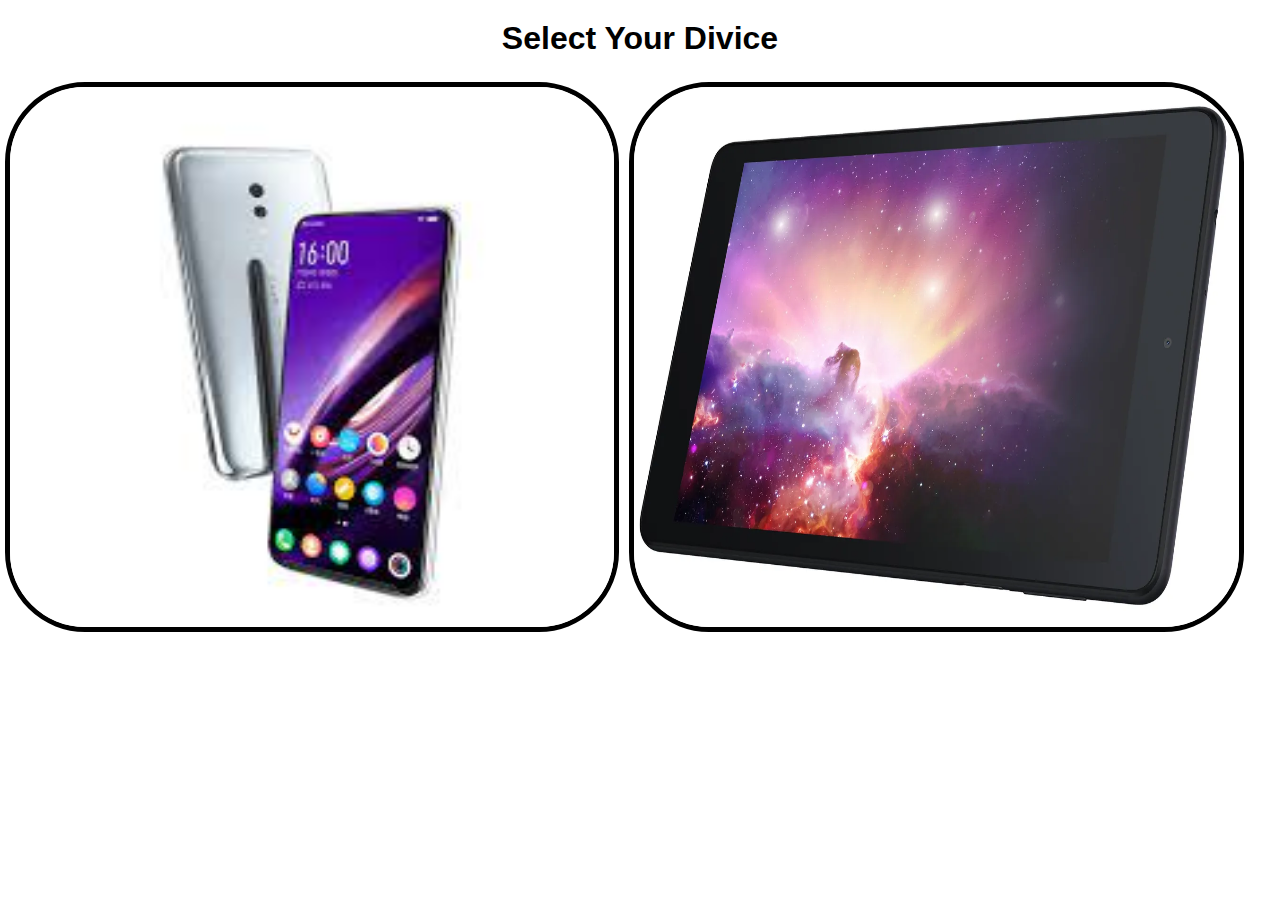
<file: index.html>
<!DOCTYPE html>
<html>
<head>
	<meta charset="utf-8">
	<meta name="viewport" content="width=device-width, initial-scale=1">
	<title>My Android</title>
	<link rel="stylesheet" type="text/css" href="style.css">
</head>
<body>
	<h1>Select Your Divice</h1>
<div class="phone">
	<a href="mobile.html" target="blank"><img src="img\mobile.png"></a></div>
	<div class="tab">
		<a href="tab.html" target="blank"><img src="img\tab.png"></a>
	</div>
</body>
</html>
</file>
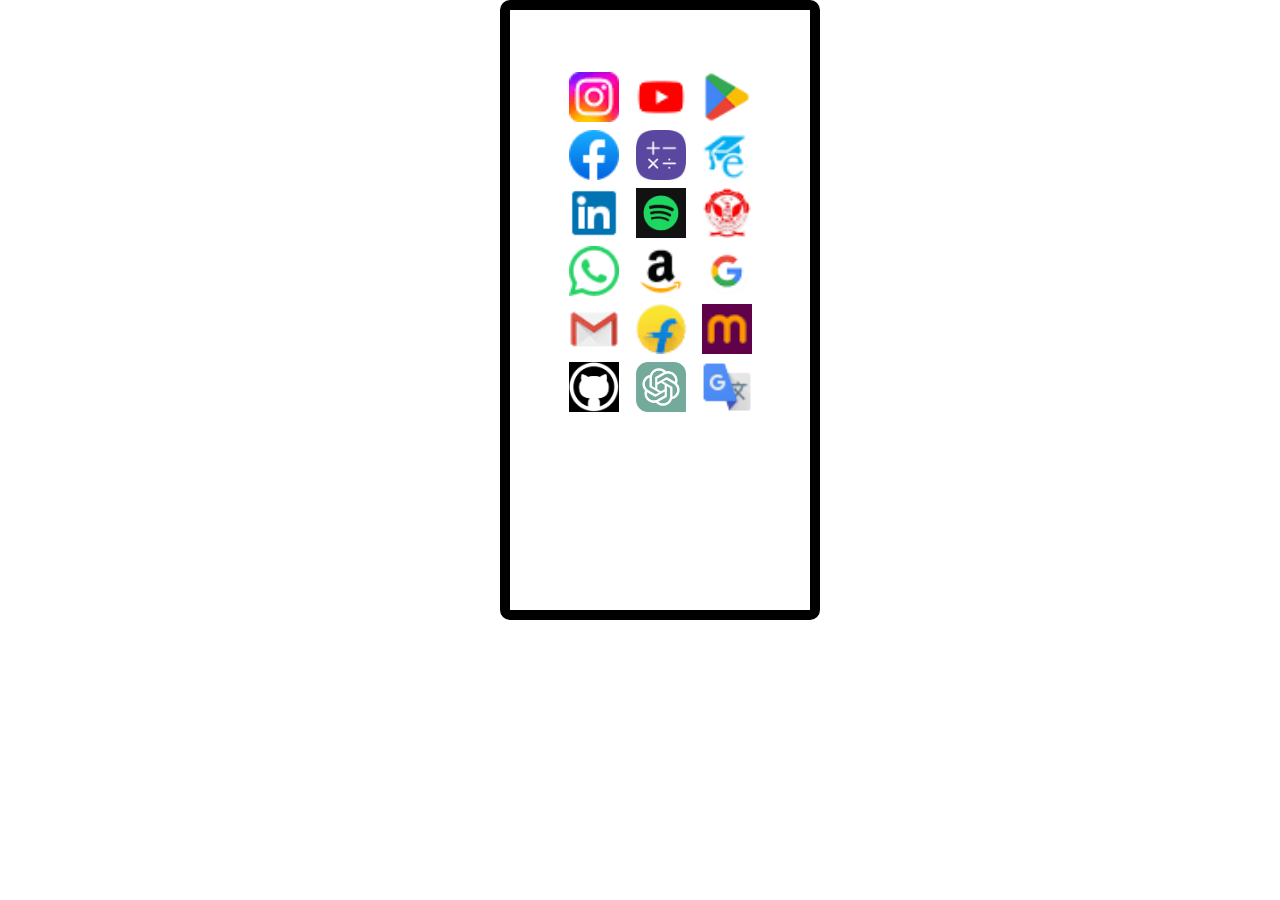
<file: mobile.html>
<!DOCTYPE html>
<html>
<head>
	<meta charset="utf-8">
	<meta name="viewport" content="width=device-width, initial-scale=1">
	<title>My Mobile</title>
	<link rel="stylesheet" type="text/css" href="mobile.css">
</head>
<body>
	<div class="parent">
		<div class="img1">
			<a href="https://www.instagram.com/" target="blank"><img src="img\instagram.png"></a><br>
			<a href="https://www.facebook.com/login/" target="blank"><img src="img\facebook.png"></a><br>
			<a href="https://in.linkedin.com/" target="blank"><img src="img\linkedin.png"></a><br>
			<a href="https://web.whatsapp.com/" target="blank"><img src="img\whatsaap.png"></a><br>
			<a href="https://mail.google.com/" target="blank"><img src="img\gmail.png"></a><br>
			<a href="https://github.com/" target="blank"><img src="img\git.png"></a><br>
		</div>
		<div class="img2">
			<a href="https://www.youtube.com/" target="blank"><img src="img\youtube.png"></a>
			<a href="calculator\calc.html" target="blank"><img src="img\calculator.png"></a>
			<a href="https://open.spotify.com/" target="blank"><img src="img\spotify.png"></a>
			<a href="https://www.amazon.in/" target="blank"><img src="img\amazon.png"></a>
			<a href="https://www.flipkart.com/" target="blank"><img src="img\flipcard.png"></a>
			<a href="https://chat.openai.com/" target="blank"><img src="img\gtp.png"></a>
		</div>
		
		<div class="img3">
			<a href="https://play.google.com/store/games?device=windows" target="blank"><img src="img\play.png"></a>

			<a href="http://35.166.189.29/ecampus/login" target="blank"><img src="img\ecampus.png"></a>
			<a href="https://www.rgpv.ac.in/" target="blank"><img src="img\rgpv.png"></a>
			<a href="https://www.google.com" target="blank"><img src="img\google.png"></a>
			<a href="https://www.meesho.com/" target="blank"><img src="img\misho.png"></a>
			<a href="https://translate.google.com/" target="blank"><img src="img\translate.png"></a>
		</div>
	</div>
</body>
</html>
</file>
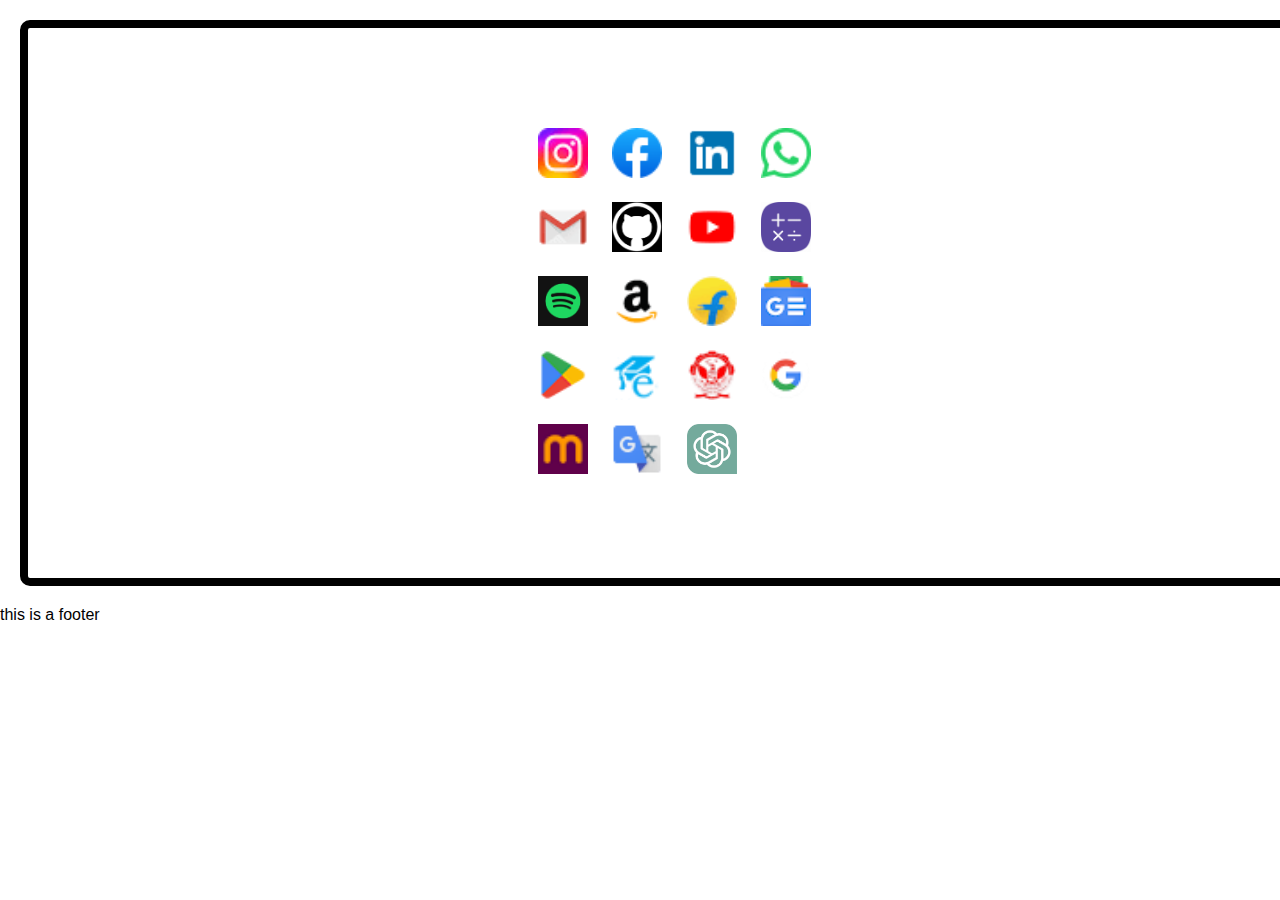
<file: tab.html>
<!DOCTYPE html>
<html>
<head>
	<meta charset="utf-8">
	<meta name="viewport" content="width=device-width, initial-scale=1">
	<title>My Tablet</title>
	<link rel="stylesheet" type="text/css" href="tab.css">
</head>
<body>
	<div class="parent">

		<div class="img1">
			<a href="https://www.instagram.com/" target="blank"><img src="img\instagram.png"></a>
			<a href="https://www.facebook.com/login/" target="blank"><img src="img\facebook.png"></a>
			<a href="https://in.linkedin.com/" target="blank"><img src="img\linkedin.png"></a>
			<a href="https://web.whatsapp.com/" target="blank"><img src="img\whatsaap.png"></a>
			<a href="https://mail.google.com/" target="blank"><img src="img\gmail.png"></a>
			<a href="https://github.com/" target="blank"><img src="img\git.png"></a>
			<a href="https://www.youtube.com/" target="blank"><img src="img\youtube.png"></a>
			<a href="calculator\calc.html" target="blank"><img src="img\calculator.png"></a>
			<a href="https://open.spotify.com/" target="blank"><img src="img\spotify.png"></a>
			<a href="https://www.amazon.in/" target="blank"><img src="img\amazon.png"></a>
			<a href="https://www.flipkart.com/" target="blank"><img src="img\flipcard.png"></a>
			<a href="https://news.google.com/" target="blank"><img src="img\news.png"></a>
			<a href="https://play.google.com/store/games?device=windows" target="blank"><img src="img\play.png"></a>

			<a href="http://35.166.189.29/ecampus/login" target="blank"><img src="img\ecampus.png"></a>
			<a href="https://www.rgpv.ac.in/" target="blank"><img src="img\rgpv.png"></a>
			<a href="https://www.google.com" target="blank"><img src="img\google.png"></a>
			<a href="https://www.meesho.com/" target="blank"><img src="img\misho.png"></a>
			<a href="https://translate.google.com/" target="blank"><img src="img\translate.png"></a>
			<a href="https://chat.openai.com/" target="blank"><img src="img\gtp.png"></a>
		</div>

	</div>
	<footer>this is a footer</footer>
</body>
</html>
</file>
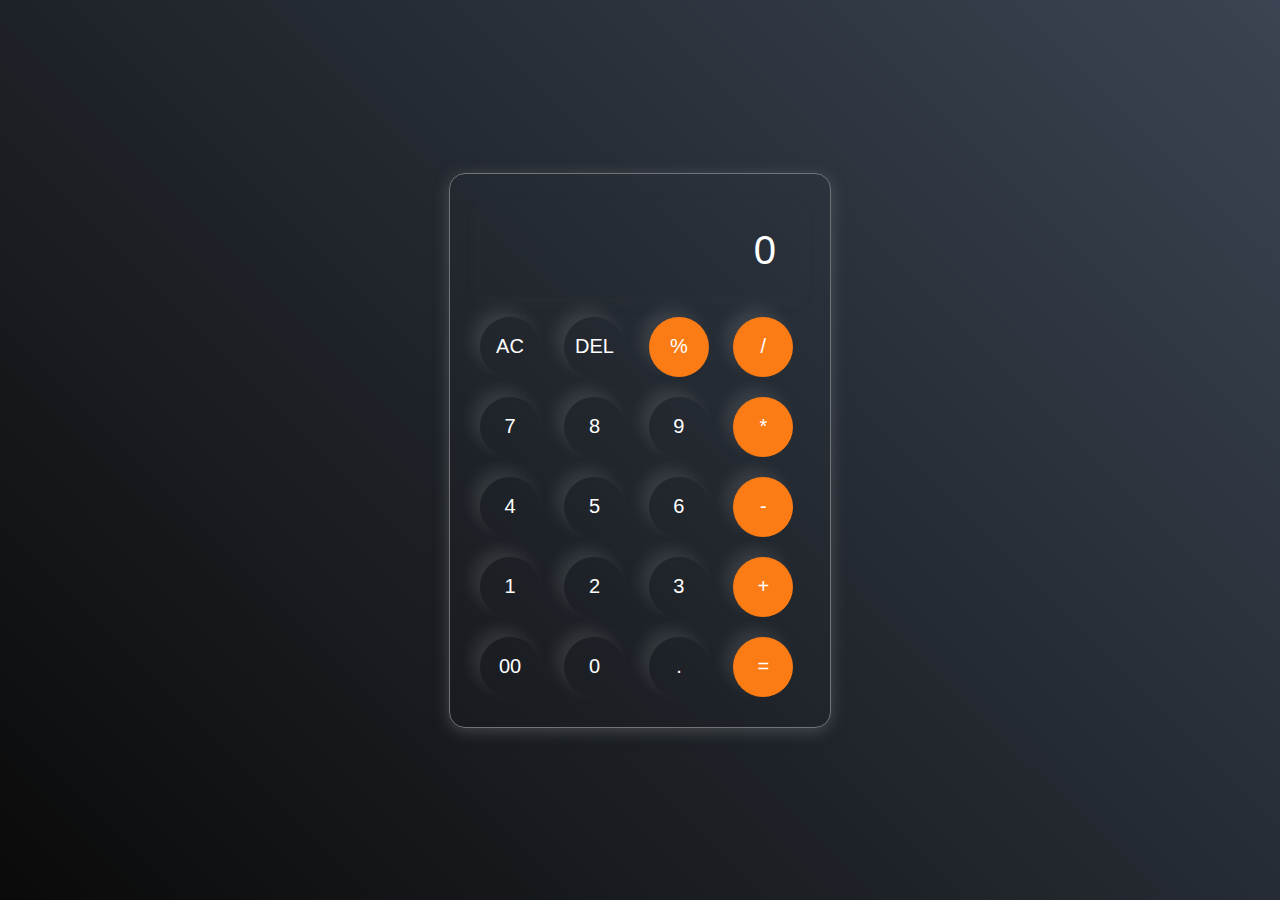
<file: calculator/calc.html>
<!DOCTYPE html>
<html>
<head>
	<meta charset="utf-8">
	<meta name="viewport" content="width=device-width, initial-scale=1">
	<title>My Calculator</title>
	<link rel="stylesheet" type="text/css" href="calc.css">
</head>
<body>
    <div class="calculator">
        <input type="text" placeholder="0" id="inputBox">
        <div>
            <button class="one">AC</button>
            <button class="one">DEL</button>
            <button class="equalBtn">%</button>
            <button class="equalBtn">/</button>
        </div>
        <div>
            <button>7</button>
            <button>8</button>
            <button>9</button>
            <button class="equalBtn">*</button>
        </div>
        <div>
            <button>4</button>
            <button>5</button>
            <button>6</button>
            <button class="equalBtn">-</button>
        </div>
        <div>
            <button>1</button>
            <button>2</button>
            <button>3</button>
            <button class="equalBtn">+</button>
        </div>
        <div>
            <button>00</button>
            <button>0</button>
            <button>.</button>
            <button class="equalBtn">=</button>
        </div>
    </div>
    <script src="calc.js"></script>
</body>
</html>
</file>
<file: style.css>
*{
	margin: 0;
	padding: 0;
	box-sizing: border-box;
	font-family: Verdana, Geneva , sans-serif;
}
body{
	background-image: url('C:\\Users\\samarth joshi\\Documents\\my web\\img\\background.jpg');
}

body h1{
	display: flex;
	justify-content: center;
	align-items: center;
	color: black;
	text-shadow: 0 0 8px white;
	border: 5px solid white;
	border-radius: 50px;
	padding: 10px;
	margin: 5px;
}
.phone img{
	border: 5px solid black;
	border-radius: 80px;
	float: left;
	display: table;
	width: 48%;
	height: 550px;
	margin: 5px;

}
.tab img{
	border: 5px solid black;
	border-radius: 80px;
	float: left;
	display: table;
	width: 48%;
	height: 550px;
	margin: 5px;
}
</file>
<file: mobile.css>
*{
	margin: 0;
	padding: 0;
	font-family: sans-serif;
}
.parent{
	background-image: url('C:\\Users\\samarth joshi\\Documents\\my web\\img\\background.jpg');
	background-repeat: no-repeat;
	background-size: 910px;
	height: 500px;
	width: 200px;
	border: 10px solid black;
	border-radius: 10px;
	margin: 0px 500px;
	padding: 50px;
}
img{
	width: 50px;
	height: 50px;
	margin: 2px 0;
}
.img1 {
  float: left;
  width: 25%;
  padding:10px 9px;
}
.img2 {
  float:  left;
  width: 25%;
  padding: 10px 8px;
  align-items: center;
  justify-content: space-around;
}
.img3 {
  float:  left;
  width: 25%;
  padding: 10px 8px;
}

.parent::after {
  content: "";
  clear: both;
  display: table;
}
</file>
<file: tab.css>
*{
	margin: 0;
	padding: 0;
	font-family: sans-serif;
}
.parent{
	background-image: url('C:\\Users\\samarth joshi\\Documents\\my web\\img\\background.jpg');
	background-repeat: no-repeat;
	background-size: 1500px;
	height: 450px;
	width: 1200px;
	border: 8px solid black;
	border-radius: 10px;
	padding: 50px;
	margin: 20px;
	display: flex;
	align-items: center;
	justify-content: center;
}
img{
	width: 50px;
	height: 50px;
	margin: 10px;
}
.img1 {
  float: left;
  width: 25%;
  padding: 8px;
}


.parent::after {
  content: "";
  clear: both;
  display: table;
}
</file>
<file: calculator/calc.css>
*{
    margin: 0;
    padding: 0;
    box-sizing: border-box;
    font-family: 'Poppins' ,sans-serif;
}
body{
    width: 100%;
    height: 100vh;
    display: flex;
    justify-content: center;
    align-items: center;
    background: linear-gradient(45deg,#0a0a0a,#3a4452);
}

.calculator{
    border: 1px solid #717377;
    padding: 20px;
    border-radius: 16px;
    background-color: transparent;
    box-shadow: 0px 3px 15px rgba(113, 115, 119, 0.5);

}
input{
    width: 320px;
    border: none;
    padding: 24px;
    margin: 10px;
    background: transparent;
    box-shadow: 0px 3px 15px rgba(84, 84, 84, 0.1);
    font-size: 40px;
    text-align: right;
    cursor: pointer;

}
input::placeholder{
    color: #ffffff;
}
button{
    border: none;
    width: 60px;
    height: 60px;
    margin: 10px;
    border-radius: 50%;
    background: transparent;
    color: #ffffff;
    font-size: 20px;
    box-shadow: -8px -8px 15px  rgba(255, 255, 255, 0.1);
    cursor: pointer;
}
.equalBtn{
    background-color: #fb7c14;
}
.one{
    background-color: ;
}
</file>
